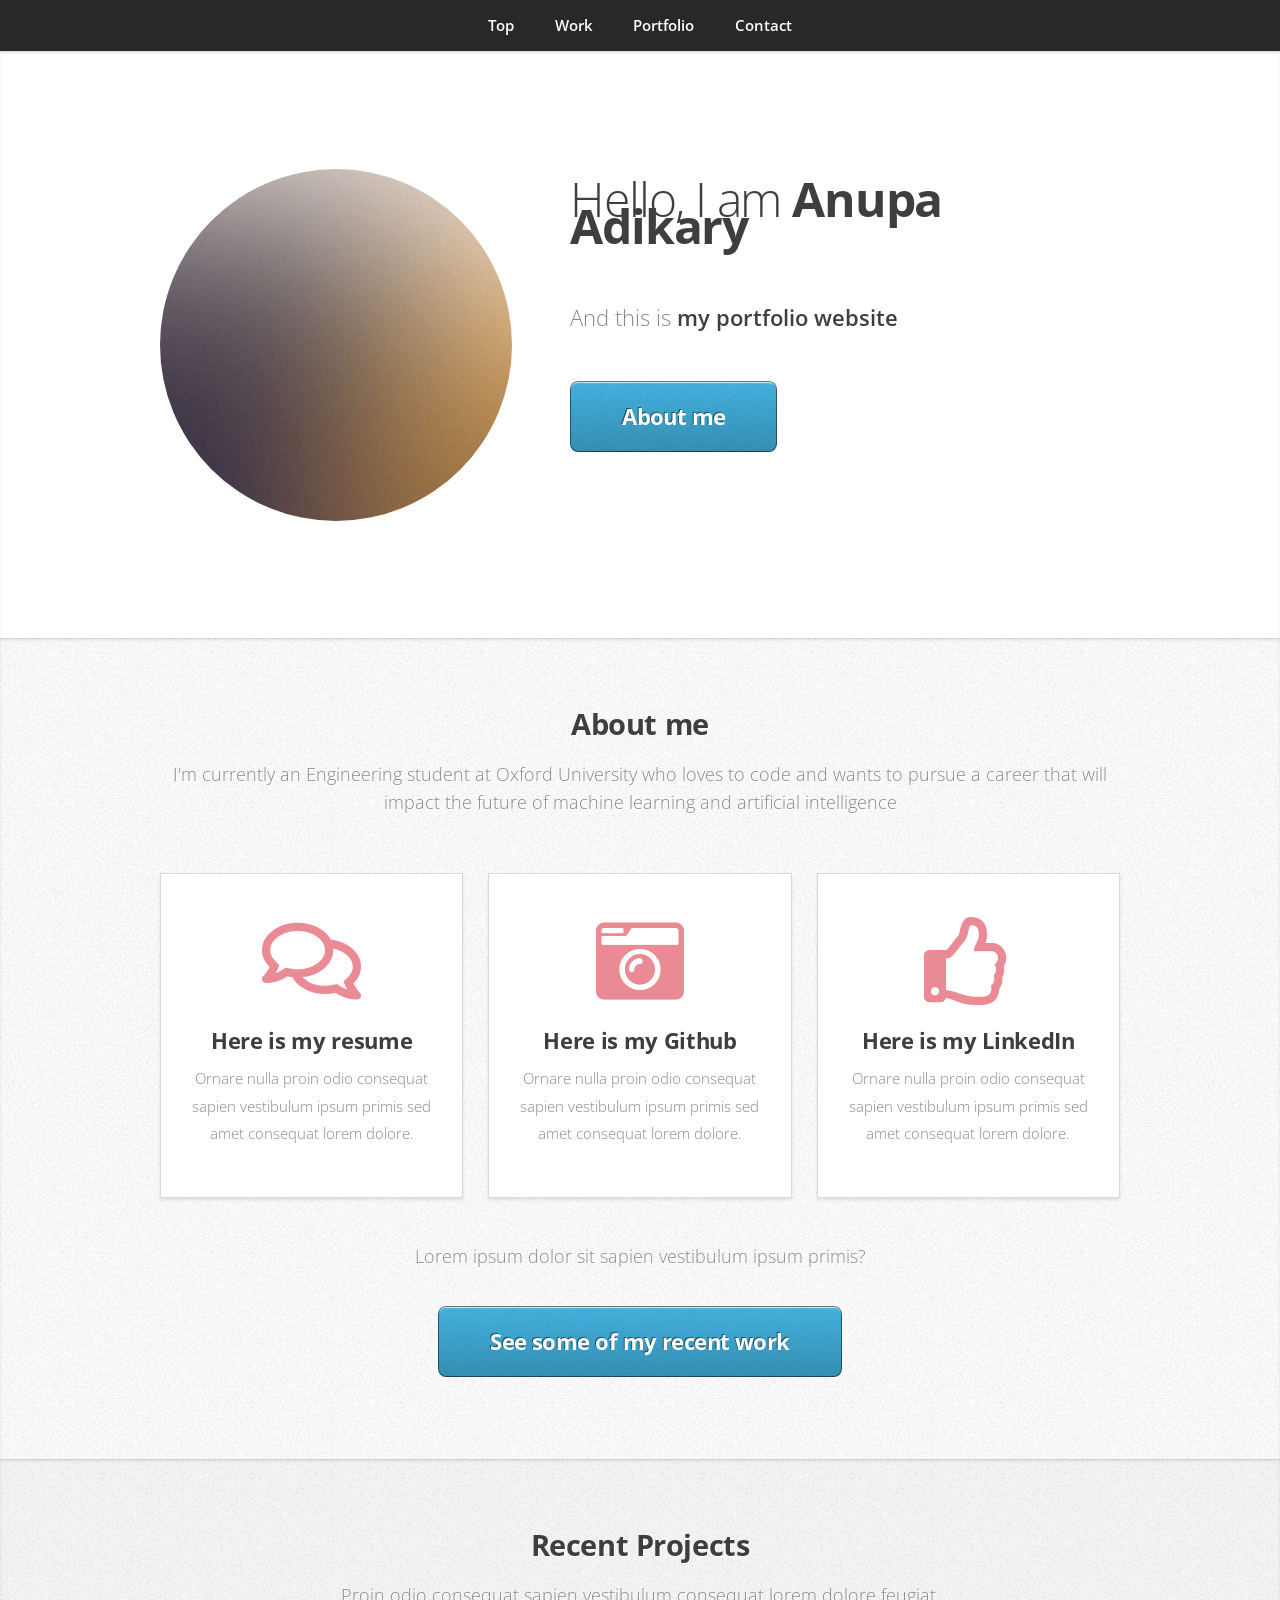
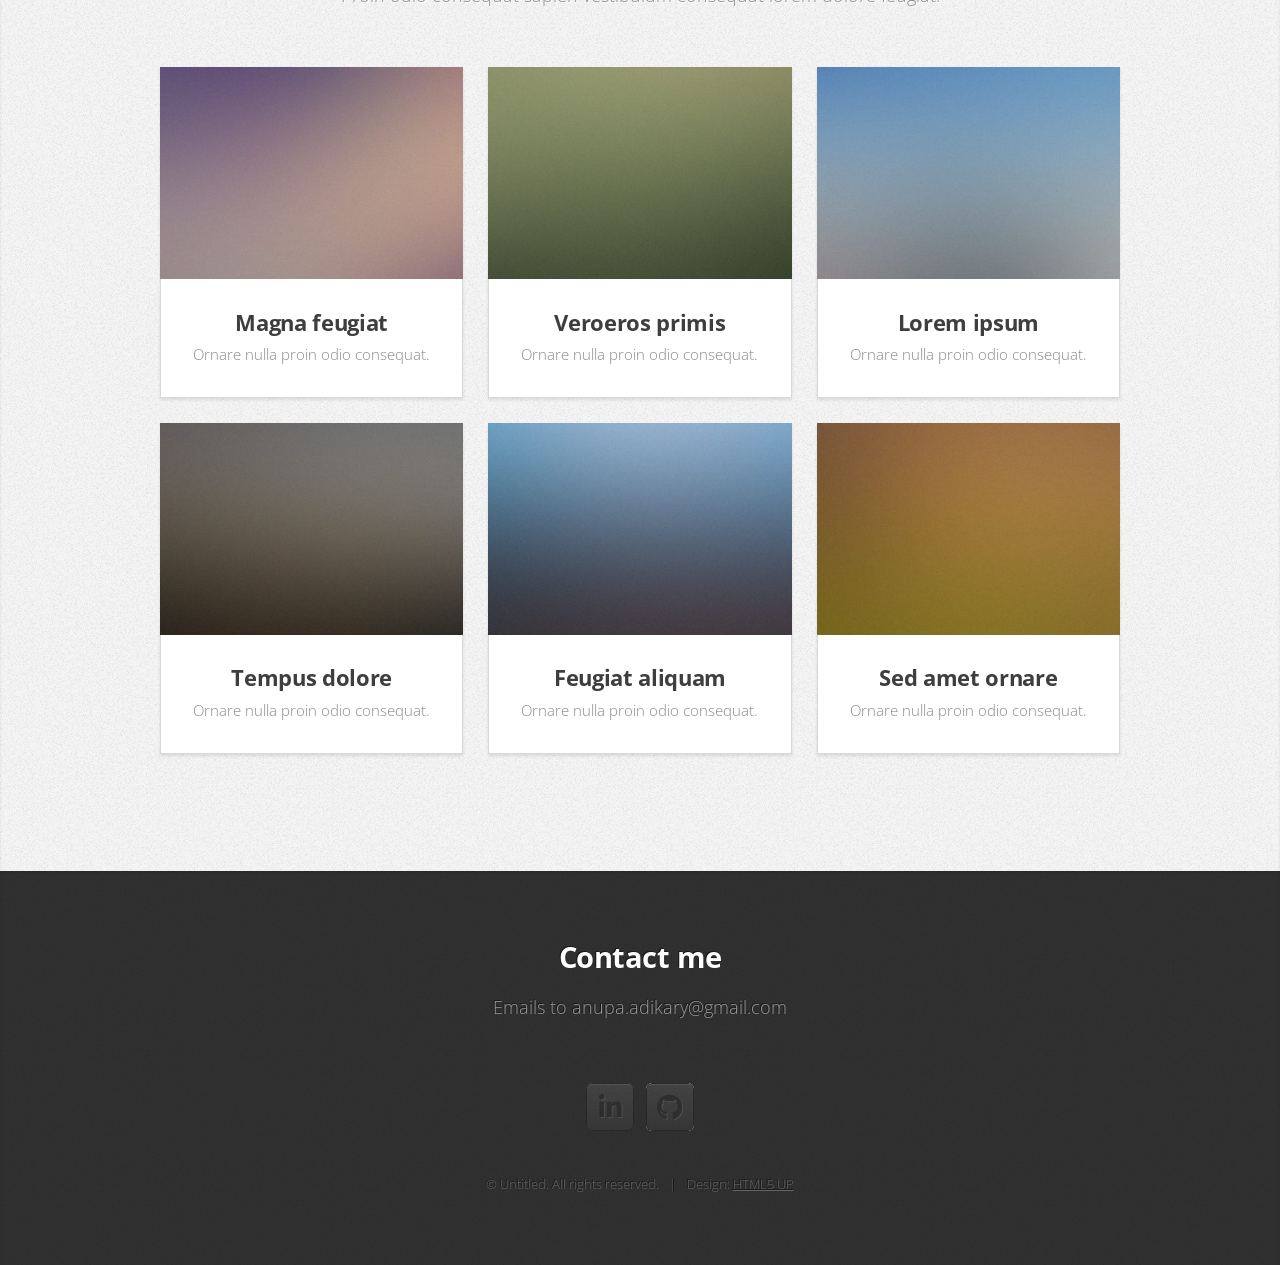
<file: index.html>
<!DOCTYPE HTML>
<!--
	Miniport by HTML5 UP
	html5up.net | @ajlkn
	Free for personal and commercial use under the CCA 3.0 license (html5up.net/license)
-->
<html>
	<head>
		<title>Main Page Portfolio Website</title>
		<meta charset="utf-8" />
		<meta name="viewport" content="width=device-width, initial-scale=1, user-scalable=no" />
		<link rel="stylesheet" href="assets/css/main.css" />
	</head>
	<body class="is-preload">

		<!-- Nav -->
			<nav id="nav">
				<ul class="container">
					<li><a href="#top">Top</a></li>
					<li><a href="#work">Work</a></li>
					<li><a href="#portfolio">Portfolio</a></li>
					<li><a href="#contact">Contact</a></li>
				</ul>
			</nav>

		<!-- Home -->
			<article id="top" class="wrapper style1">
				<div class="container">
					<div class="row">
						<div class="col-4 col-5-large col-12-medium">
							<span class="image fit"><img src="images/pic00.jpg" alt="" /></span>
						</div>
						<div class="col-8 col-7-large col-12-medium">
							<header>
								<h1>Hello, I am <strong>Anupa Adikary</strong></h1>
							</header>
							<p>And this is <strong>my portfolio website</strong></p>
							<a href="#work" class="button large scrolly">About me</a>
						</div>
					</div>
				</div>
			</article>

		<!-- Work -->
			<article id="work" class="wrapper style2">
				<div class="container">
					<header>
						<h2>About me</h2>
						<p>I'm currently an Engineering student at Oxford University who loves to code and wants to pursue a career that will impact the future of machine learning and artificial intelligence</p>
					</header>
					<div class="row aln-center">
						<div class="col-4 col-6-medium col-12-small">
							<section class="box style1">
								<span class="icon featured fa-comments"></span>
								<h3>Here is my resume</h3>
								<p>Ornare nulla proin odio consequat sapien vestibulum ipsum primis sed amet consequat lorem dolore.</p>
							</section>
						</div>
						<div class="col-4 col-6-medium col-12-small">
							<section class="box style1">
								<span class="icon solid featured fa-camera-retro"></span>
								<h3>Here is my Github</h3>
								<p>Ornare nulla proin odio consequat sapien vestibulum ipsum primis sed amet consequat lorem dolore.</p>
							</section>
						</div>
						<div class="col-4 col-6-medium col-12-small">
							<section class="box style1">
								<span class="icon featured fa-thumbs-up"></span>
								<h3>Here is my LinkedIn</h3>
								<p>Ornare nulla proin odio consequat sapien vestibulum ipsum primis sed amet consequat lorem dolore.</p>
							</section>
						</div>
					</div>
					<footer>
						<p>Lorem ipsum dolor sit sapien vestibulum ipsum primis?</p>
						<a href="#portfolio" class="button large scrolly">See some of my recent work</a>
					</footer>
				</div>
			</article>

		<!-- Portfolio -->
			<article id="portfolio" class="wrapper style3">
				<div class="container">
					<header>
						<h2>Recent Projects</h2>
						<p>Proin odio consequat  sapien vestibulum consequat lorem dolore feugiat.</p>
					</header>
					<div class="row">
						<div class="col-4 col-6-medium col-12-small">
							<article class="box style2">
								<a href="#" class="image featured"><img src="images/pic01.jpg" alt="" /></a>
								<h3><a href="#">Magna feugiat</a></h3>
								<p>Ornare nulla proin odio consequat.</p>
							</article>
						</div>
						<div class="col-4 col-6-medium col-12-small">
							<article class="box style2">
								<a href="#" class="image featured"><img src="images/pic02.jpg" alt="" /></a>
								<h3><a href="#">Veroeros primis</a></h3>
								<p>Ornare nulla proin odio consequat.</p>
							</article>
						</div>
						<div class="col-4 col-6-medium col-12-small">
							<article class="box style2">
								<a href="#" class="image featured"><img src="images/pic03.jpg" alt="" /></a>
								<h3><a href="#">Lorem ipsum</a></h3>
								<p>Ornare nulla proin odio consequat.</p>
							</article>
						</div>
						<div class="col-4 col-6-medium col-12-small">
							<article class="box style2">
								<a href="#" class="image featured"><img src="images/pic04.jpg" alt="" /></a>
								<h3><a href="#">Tempus dolore</a></h3>
								<p>Ornare nulla proin odio consequat.</p>
							</article>
						</div>
						<div class="col-4 col-6-medium col-12-small">
							<article class="box style2">
								<a href="#" class="image featured"><img src="images/pic05.jpg" alt="" /></a>
								<h3><a href="#">Feugiat aliquam</a></h3>
								<p>Ornare nulla proin odio consequat.</p>
							</article>
						</div>
						<div class="col-4 col-6-medium col-12-small">
							<article class="box style2">
								<a href="#" class="image featured"><img src="images/pic06.jpg" alt="" /></a>
								<h3><a href="#">Sed amet ornare</a></h3>
								<p>Ornare nulla proin odio consequat.</p>
							</article>
						</div>
					</div>
					<footer>
						<!--
						<p>Lorem ipsum dolor sit sapien vestibulum ipsum primis?</p>

						<a href="#contact" class="button large scrolly">Get in touch with me</a>
						-->
					</footer>
				</div>
			</article>

		<!-- Contact -->
			<article id="contact" class="wrapper style4">
				<div class="container medium">
					<header>
						<h2>Contact me</h2>
						<p>Emails to anupa.adikary@gmail.com</p>
					</header>
					<div class="row">
						<div class="col-12">
							<ul class="social">
								<li><a href="#" class="icon brands fa-linkedin-in"><span class="label">LinkedIn</span></a></li>
								<li><a href="#" class="icon brands fa-github"><span class="label">Github</span></a></li>
								<!--
								<li><a href="#" class="icon solid fa-rss"><span>RSS</span></a></li>
								<li><a href="#" class="icon brands fa-instagram"><span>Instagram</span></a></li>
								<li><a href="#" class="icon brands fa-foursquare"><span>Foursquare</span></a></li>
								<li><a href="#" class="icon brands fa-skype"><span>Skype</span></a></li>
								<li><a href="#" class="icon brands fa-soundcloud"><span>Soundcloud</span></a></li>
								<li><a href="#" class="icon brands fa-youtube"><span>YouTube</span></a></li>
								<li><a href="#" class="icon brands fa-blogger"><span>Blogger</span></a></li>
								<li><a href="#" class="icon brands fa-flickr"><span>Flickr</span></a></li>
								<li><a href="#" class="icon brands fa-vimeo"><span>Vimeo</span></a></li>
								-->
							</ul>
						</div>
					</div>
					<footer>
						<ul id="copyright">
							<li>&copy; Untitled. All rights reserved.</li><li>Design: <a href="http://html5up.net">HTML5 UP</a></li>
						</ul>
					</footer>
				</div>
			</article>

		<!-- Scripts -->
			<script src="assets/js/jquery.min.js"></script>
			<script src="assets/js/jquery.scrolly.min.js"></script>
			<script src="assets/js/browser.min.js"></script>
			<script src="assets/js/breakpoints.min.js"></script>
			<script src="assets/js/util.js"></script>
			<script src="assets/js/main.js"></script>

	</body>
</html>
</file>
<file: assets/css/main.css>
@import url("https://fonts.googleapis.com/css?family=Open+Sans:300,300italic,600,600italic,700");
@import url("fontawesome-all.min.css");

/*
	Miniport by HTML5 UP
	html5up.net | @ajlkn
	Free for personal and commercial use under the CCA 3.0 license (html5up.net/license)
*/

html, body, div, span, applet, object,
iframe, h1, h2, h3, h4, h5, h6, p, blockquote,
pre, a, abbr, acronym, address, big, cite,
code, del, dfn, em, img, ins, kbd, q, s, samp,
small, strike, strong, sub, sup, tt, var, b,
u, i, center, dl, dt, dd, ol, ul, li, fieldset,
form, label, legend, table, caption, tbody,
tfoot, thead, tr, th, td, article, aside,
canvas, details, embed, figure, figcaption,
footer, header, hgroup, menu, nav, output, ruby,
section, summary, time, mark, audio, video {
	margin: 0;
	padding: 0;
	border: 0;
	font-size: 100%;
	font: inherit;
	vertical-align: baseline;}

article, aside, details, figcaption, figure,
footer, header, hgroup, menu, nav, section {
	display: block;}

body {
	line-height: 1;
}

ol, ul {
	list-style: none;
}

blockquote, q {
	quotes: none;
}

	blockquote:before, blockquote:after, q:before, q:after {
		content: '';
		content: none;
	}

table {
	border-collapse: collapse;
	border-spacing: 0;
}

body {
	-webkit-text-size-adjust: none;
}

mark {
	background-color: transparent;
	color: inherit;
}

input::-moz-focus-inner {
	border: 0;
	padding: 0;
}

input, select, textarea {
	-moz-appearance: none;
	-webkit-appearance: none;
	-ms-appearance: none;
	appearance: none;
}

/* Basic */

	html {
		box-sizing: border-box;
	}

	*, *:before, *:after {
		box-sizing: inherit;
	}

	body {
		padding-top: 3.5em;
	}

		body.is-preload *, body.is-preload *:before, body.is-preload *:after {
			-moz-animation: none !important;
			-webkit-animation: none !important;
			-ms-animation: none !important;
			animation: none !important;
			-moz-transition: none !important;
			-webkit-transition: none !important;
			-ms-transition: none !important;
			transition: none !important;
		}

	body, input, textarea, select {
		font-family: 'Open Sans', sans-serif;
		line-height: 1.85em;
		color: #888;
		font-weight: 300;
		font-size: 13pt;
	}

	a {
		-moz-transition: color .2s ease-in-out;
		-webkit-transition: color .2s ease-in-out;
		-ms-transition: color .2s ease-in-out;
		transition: color .2s ease-in-out;
		color: #43B3E0;
		text-decoration: underline;
	}

		a:hover {
			color: #43bff0 !important;
		}

		a img {
			border: 0;
		}

	b, strong {
		font-weight: 600;
		color: #3e3e3e;
	}

	i, em {
		font-style: italic;
	}

	sub {
		position: relative;
		top: 0.5em;
		font-size: 0.8em;
	}

	sup {
		position: relative;
		top: -0.5em;
		font-size: 0.8em;
	}

	blockquote {
		border-left: solid 0.75em #eee;
		padding: 1em 0 1em 1.5em;
		font-style: italic;
	}

	h1, h2, h3, h4, h5, h6 {
		color: #3e3e3e;
		margin: 0 0 0.75em 0;
	}

	h1 a, h2 a, h3 a, h4 a, h5 a, h6 a {
		text-decoration: none;
		color: inherit;
	}

	h2, h3, h4, h5, h6 {
		font-weight: 700;
	}

	h1 {
		font-size: 3.25em;
		letter-spacing: -0.025em;
		font-weight: 300;
	}

		h1 strong {
			font-weight: 700;
		}

	h2 {
		font-size: 2em;
		letter-spacing: -0.015em;
	}

	h3 {
		font-size: 1.5em;
		letter-spacing: -0.015em;
	}

	em, i {
		font-style: italic;
	}

	br.clear {
		clear: both;
	}

	hr {
		border: 0;
		border-top: solid 1px #444;
		border-top-color: rgba(0, 0, 0, 0.35);
		box-shadow: 0px 1px 0px 0px rgba(255, 255, 255, 0.1);
		height: 1px;
		margin: 3em 0;
	}

	p, ul, ol, dl, table {
		margin-bottom: 2em;
	}

	header {
		margin: 0 0 3em 0;
	}

		header > p {
			font-size: 1.25em;
			margin: 0;
		}

	footer {
		margin: 3em 0 0 0;
	}

		footer > p {
			font-size: 1.25em;
		}

/* Container */

	.container {
		margin: 0 auto;
		max-width: calc(100% - 50px);
		width: 1200px;
	}

		.container.medium {
			width: 900px;
		}

		@media screen and (max-width: 1680px) {

			.container {
				width: 1200px;
			}

				.container.medium {
					width: 900px;
				}

		}

		@media screen and (max-width: 1280px) {

			.container {
				width: 960px;
			}

				.container.medium {
					width: 720px;
				}

		}

		@media screen and (max-width: 980px) {

			.container {
				width: 100%;
			}

				.container.medium {
					width: 75%;
				}

		}

		@media screen and (max-width: 736px) {

			.container {
				width: 100%;
				max-width: calc(100% - 30px);
			}

				.container.medium {
					width: 100%;
				}

		}

/* Row */

	.row {
		display: flex;
		flex-wrap: wrap;
		box-sizing: border-box;
		align-items: stretch;
	}

		.row > * {
			box-sizing: border-box;
		}

		.row.gtr-uniform > * > :last-child {
			margin-bottom: 0;
		}

		.row.aln-left {
			justify-content: flex-start;
		}

		.row.aln-center {
			justify-content: center;
		}

		.row.aln-right {
			justify-content: flex-end;
		}

		.row.aln-top {
			align-items: flex-start;
		}

		.row.aln-middle {
			align-items: center;
		}

		.row.aln-bottom {
			align-items: flex-end;
		}

		.row > .imp {
			order: -1;
		}

		.row > .col-1 {
			width: 8.33333%;
		}

		.row > .off-1 {
			margin-left: 8.33333%;
		}

		.row > .col-2 {
			width: 16.66667%;
		}

		.row > .off-2 {
			margin-left: 16.66667%;
		}

		.row > .col-3 {
			width: 25%;
		}

		.row > .off-3 {
			margin-left: 25%;
		}

		.row > .col-4 {
			width: 33.33333%;
		}

		.row > .off-4 {
			margin-left: 33.33333%;
		}

		.row > .col-5 {
			width: 41.66667%;
		}

		.row > .off-5 {
			margin-left: 41.66667%;
		}

		.row > .col-6 {
			width: 50%;
		}

		.row > .off-6 {
			margin-left: 50%;
		}

		.row > .col-7 {
			width: 58.33333%;
		}

		.row > .off-7 {
			margin-left: 58.33333%;
		}

		.row > .col-8 {
			width: 66.66667%;
		}

		.row > .off-8 {
			margin-left: 66.66667%;
		}

		.row > .col-9 {
			width: 75%;
		}

		.row > .off-9 {
			margin-left: 75%;
		}

		.row > .col-10 {
			width: 83.33333%;
		}

		.row > .off-10 {
			margin-left: 83.33333%;
		}

		.row > .col-11 {
			width: 91.66667%;
		}

		.row > .off-11 {
			margin-left: 91.66667%;
		}

		.row > .col-12 {
			width: 100%;
		}

		.row > .off-12 {
			margin-left: 100%;
		}

		.row.gtr-0 {
			margin-top: 0px;
			margin-left: 0px;
		}

			.row.gtr-0 > * {
				padding: 0px 0 0 0px;
			}

			.row.gtr-0.gtr-uniform {
				margin-top: 0px;
			}

				.row.gtr-0.gtr-uniform > * {
					padding-top: 0px;
				}

		.row.gtr-25 {
			margin-top: -6.25px;
			margin-left: -6.25px;
		}

			.row.gtr-25 > * {
				padding: 6.25px 0 0 6.25px;
			}

			.row.gtr-25.gtr-uniform {
				margin-top: -6.25px;
			}

				.row.gtr-25.gtr-uniform > * {
					padding-top: 6.25px;
				}

		.row.gtr-50 {
			margin-top: -12.5px;
			margin-left: -12.5px;
		}

			.row.gtr-50 > * {
				padding: 12.5px 0 0 12.5px;
			}

			.row.gtr-50.gtr-uniform {
				margin-top: -12.5px;
			}

				.row.gtr-50.gtr-uniform > * {
					padding-top: 12.5px;
				}

		.row {
			margin-top: -25px;
			margin-left: -25px;
		}

			.row > * {
				padding: 25px 0 0 25px;
			}

			.row.gtr-uniform {
				margin-top: -25px;
			}

				.row.gtr-uniform > * {
					padding-top: 25px;
				}

		.row.gtr-150 {
			margin-top: -37.5px;
			margin-left: -37.5px;
		}

			.row.gtr-150 > * {
				padding: 37.5px 0 0 37.5px;
			}

			.row.gtr-150.gtr-uniform {
				margin-top: -37.5px;
			}

				.row.gtr-150.gtr-uniform > * {
					padding-top: 37.5px;
				}

		.row.gtr-200 {
			margin-top: -50px;
			margin-left: -50px;
		}

			.row.gtr-200 > * {
				padding: 50px 0 0 50px;
			}

			.row.gtr-200.gtr-uniform {
				margin-top: -50px;
			}

				.row.gtr-200.gtr-uniform > * {
					padding-top: 50px;
				}

		@media screen and (max-width: 1680px) {

			.row {
				display: flex;
				flex-wrap: wrap;
				box-sizing: border-box;
				align-items: stretch;
			}

				.row > * {
					box-sizing: border-box;
				}

				.row.gtr-uniform > * > :last-child {
					margin-bottom: 0;
				}

				.row.aln-left {
					justify-content: flex-start;
				}

				.row.aln-center {
					justify-content: center;
				}

				.row.aln-right {
					justify-content: flex-end;
				}

				.row.aln-top {
					align-items: flex-start;
				}

				.row.aln-middle {
					align-items: center;
				}

				.row.aln-bottom {
					align-items: flex-end;
				}

				.row > .imp-xlarge {
					order: -1;
				}

				.row > .col-1-xlarge {
					width: 8.33333%;
				}

				.row > .off-1-xlarge {
					margin-left: 8.33333%;
				}

				.row > .col-2-xlarge {
					width: 16.66667%;
				}

				.row > .off-2-xlarge {
					margin-left: 16.66667%;
				}

				.row > .col-3-xlarge {
					width: 25%;
				}

				.row > .off-3-xlarge {
					margin-left: 25%;
				}

				.row > .col-4-xlarge {
					width: 33.33333%;
				}

				.row > .off-4-xlarge {
					margin-left: 33.33333%;
				}

				.row > .col-5-xlarge {
					width: 41.66667%;
				}

				.row > .off-5-xlarge {
					margin-left: 41.66667%;
				}

				.row > .col-6-xlarge {
					width: 50%;
				}

				.row > .off-6-xlarge {
					margin-left: 50%;
				}

				.row > .col-7-xlarge {
					width: 58.33333%;
				}

				.row > .off-7-xlarge {
					margin-left: 58.33333%;
				}

				.row > .col-8-xlarge {
					width: 66.66667%;
				}

				.row > .off-8-xlarge {
					margin-left: 66.66667%;
				}

				.row > .col-9-xlarge {
					width: 75%;
				}

				.row > .off-9-xlarge {
					margin-left: 75%;
				}

				.row > .col-10-xlarge {
					width: 83.33333%;
				}

				.row > .off-10-xlarge {
					margin-left: 83.33333%;
				}

				.row > .col-11-xlarge {
					width: 91.66667%;
				}

				.row > .off-11-xlarge {
					margin-left: 91.66667%;
				}

				.row > .col-12-xlarge {
					width: 100%;
				}

				.row > .off-12-xlarge {
					margin-left: 100%;
				}

				.row.gtr-0 {
					margin-top: 0px;
					margin-left: 0px;
				}

					.row.gtr-0 > * {
						padding: 0px 0 0 0px;
					}

					.row.gtr-0.gtr-uniform {
						margin-top: 0px;
					}

						.row.gtr-0.gtr-uniform > * {
							padding-top: 0px;
						}

				.row.gtr-25 {
					margin-top: -6.25px;
					margin-left: -6.25px;
				}

					.row.gtr-25 > * {
						padding: 6.25px 0 0 6.25px;
					}

					.row.gtr-25.gtr-uniform {
						margin-top: -6.25px;
					}

						.row.gtr-25.gtr-uniform > * {
							padding-top: 6.25px;
						}

				.row.gtr-50 {
					margin-top: -12.5px;
					margin-left: -12.5px;
				}

					.row.gtr-50 > * {
						padding: 12.5px 0 0 12.5px;
					}

					.row.gtr-50.gtr-uniform {
						margin-top: -12.5px;
					}

						.row.gtr-50.gtr-uniform > * {
							padding-top: 12.5px;
						}

				.row {
					margin-top: -25px;
					margin-left: -25px;
				}

					.row > * {
						padding: 25px 0 0 25px;
					}

					.row.gtr-uniform {
						margin-top: -25px;
					}

						.row.gtr-uniform > * {
							padding-top: 25px;
						}

				.row.gtr-150 {
					margin-top: -37.5px;
					margin-left: -37.5px;
				}

					.row.gtr-150 > * {
						padding: 37.5px 0 0 37.5px;
					}

					.row.gtr-150.gtr-uniform {
						margin-top: -37.5px;
					}

						.row.gtr-150.gtr-uniform > * {
							padding-top: 37.5px;
						}

				.row.gtr-200 {
					margin-top: -50px;
					margin-left: -50px;
				}

					.row.gtr-200 > * {
						padding: 50px 0 0 50px;
					}

					.row.gtr-200.gtr-uniform {
						margin-top: -50px;
					}

						.row.gtr-200.gtr-uniform > * {
							padding-top: 50px;
						}

		}

		@media screen and (max-width: 1280px) {

			.row {
				display: flex;
				flex-wrap: wrap;
				box-sizing: border-box;
				align-items: stretch;
			}

				.row > * {
					box-sizing: border-box;
				}

				.row.gtr-uniform > * > :last-child {
					margin-bottom: 0;
				}

				.row.aln-left {
					justify-content: flex-start;
				}

				.row.aln-center {
					justify-content: center;
				}

				.row.aln-right {
					justify-content: flex-end;
				}

				.row.aln-top {
					align-items: flex-start;
				}

				.row.aln-middle {
					align-items: center;
				}

				.row.aln-bottom {
					align-items: flex-end;
				}

				.row > .imp-large {
					order: -1;
				}

				.row > .col-1-large {
					width: 8.33333%;
				}

				.row > .off-1-large {
					margin-left: 8.33333%;
				}

				.row > .col-2-large {
					width: 16.66667%;
				}

				.row > .off-2-large {
					margin-left: 16.66667%;
				}

				.row > .col-3-large {
					width: 25%;
				}

				.row > .off-3-large {
					margin-left: 25%;
				}

				.row > .col-4-large {
					width: 33.33333%;
				}

				.row > .off-4-large {
					margin-left: 33.33333%;
				}

				.row > .col-5-large {
					width: 41.66667%;
				}

				.row > .off-5-large {
					margin-left: 41.66667%;
				}

				.row > .col-6-large {
					width: 50%;
				}

				.row > .off-6-large {
					margin-left: 50%;
				}

				.row > .col-7-large {
					width: 58.33333%;
				}

				.row > .off-7-large {
					margin-left: 58.33333%;
				}

				.row > .col-8-large {
					width: 66.66667%;
				}

				.row > .off-8-large {
					margin-left: 66.66667%;
				}

				.row > .col-9-large {
					width: 75%;
				}

				.row > .off-9-large {
					margin-left: 75%;
				}

				.row > .col-10-large {
					width: 83.33333%;
				}

				.row > .off-10-large {
					margin-left: 83.33333%;
				}

				.row > .col-11-large {
					width: 91.66667%;
				}

				.row > .off-11-large {
					margin-left: 91.66667%;
				}

				.row > .col-12-large {
					width: 100%;
				}

				.row > .off-12-large {
					margin-left: 100%;
				}

				.row.gtr-0 {
					margin-top: 0px;
					margin-left: 0px;
				}

					.row.gtr-0 > * {
						padding: 0px 0 0 0px;
					}

					.row.gtr-0.gtr-uniform {
						margin-top: 0px;
					}

						.row.gtr-0.gtr-uniform > * {
							padding-top: 0px;
						}

				.row.gtr-25 {
					margin-top: -6.25px;
					margin-left: -6.25px;
				}

					.row.gtr-25 > * {
						padding: 6.25px 0 0 6.25px;
					}

					.row.gtr-25.gtr-uniform {
						margin-top: -6.25px;
					}

						.row.gtr-25.gtr-uniform > * {
							padding-top: 6.25px;
						}

				.row.gtr-50 {
					margin-top: -12.5px;
					margin-left: -12.5px;
				}

					.row.gtr-50 > * {
						padding: 12.5px 0 0 12.5px;
					}

					.row.gtr-50.gtr-uniform {
						margin-top: -12.5px;
					}

						.row.gtr-50.gtr-uniform > * {
							padding-top: 12.5px;
						}

				.row {
					margin-top: -25px;
					margin-left: -25px;
				}

					.row > * {
						padding: 25px 0 0 25px;
					}

					.row.gtr-uniform {
						margin-top: -25px;
					}

						.row.gtr-uniform > * {
							padding-top: 25px;
						}

				.row.gtr-150 {
					margin-top: -37.5px;
					margin-left: -37.5px;
				}

					.row.gtr-150 > * {
						padding: 37.5px 0 0 37.5px;
					}

					.row.gtr-150.gtr-uniform {
						margin-top: -37.5px;
					}

						.row.gtr-150.gtr-uniform > * {
							padding-top: 37.5px;
						}

				.row.gtr-200 {
					margin-top: -50px;
					margin-left: -50px;
				}

					.row.gtr-200 > * {
						padding: 50px 0 0 50px;
					}

					.row.gtr-200.gtr-uniform {
						margin-top: -50px;
					}

						.row.gtr-200.gtr-uniform > * {
							padding-top: 50px;
						}

		}

		@media screen and (max-width: 980px) {

			.row {
				display: flex;
				flex-wrap: wrap;
				box-sizing: border-box;
				align-items: stretch;
			}

				.row > * {
					box-sizing: border-box;
				}

				.row.gtr-uniform > * > :last-child {
					margin-bottom: 0;
				}

				.row.aln-left {
					justify-content: flex-start;
				}

				.row.aln-center {
					justify-content: center;
				}

				.row.aln-right {
					justify-content: flex-end;
				}

				.row.aln-top {
					align-items: flex-start;
				}

				.row.aln-middle {
					align-items: center;
				}

				.row.aln-bottom {
					align-items: flex-end;
				}

				.row > .imp-medium {
					order: -1;
				}

				.row > .col-1-medium {
					width: 8.33333%;
				}

				.row > .off-1-medium {
					margin-left: 8.33333%;
				}

				.row > .col-2-medium {
					width: 16.66667%;
				}

				.row > .off-2-medium {
					margin-left: 16.66667%;
				}

				.row > .col-3-medium {
					width: 25%;
				}

				.row > .off-3-medium {
					margin-left: 25%;
				}

				.row > .col-4-medium {
					width: 33.33333%;
				}

				.row > .off-4-medium {
					margin-left: 33.33333%;
				}

				.row > .col-5-medium {
					width: 41.66667%;
				}

				.row > .off-5-medium {
					margin-left: 41.66667%;
				}

				.row > .col-6-medium {
					width: 50%;
				}

				.row > .off-6-medium {
					margin-left: 50%;
				}

				.row > .col-7-medium {
					width: 58.33333%;
				}

				.row > .off-7-medium {
					margin-left: 58.33333%;
				}

				.row > .col-8-medium {
					width: 66.66667%;
				}

				.row > .off-8-medium {
					margin-left: 66.66667%;
				}

				.row > .col-9-medium {
					width: 75%;
				}

				.row > .off-9-medium {
					margin-left: 75%;
				}

				.row > .col-10-medium {
					width: 83.33333%;
				}

				.row > .off-10-medium {
					margin-left: 83.33333%;
				}

				.row > .col-11-medium {
					width: 91.66667%;
				}

				.row > .off-11-medium {
					margin-left: 91.66667%;
				}

				.row > .col-12-medium {
					width: 100%;
				}

				.row > .off-12-medium {
					margin-left: 100%;
				}

				.row.gtr-0 {
					margin-top: 0px;
					margin-left: 0px;
				}

					.row.gtr-0 > * {
						padding: 0px 0 0 0px;
					}

					.row.gtr-0.gtr-uniform {
						margin-top: 0px;
					}

						.row.gtr-0.gtr-uniform > * {
							padding-top: 0px;
						}

				.row.gtr-25 {
					margin-top: -6.25px;
					margin-left: -6.25px;
				}

					.row.gtr-25 > * {
						padding: 6.25px 0 0 6.25px;
					}

					.row.gtr-25.gtr-uniform {
						margin-top: -6.25px;
					}

						.row.gtr-25.gtr-uniform > * {
							padding-top: 6.25px;
						}

				.row.gtr-50 {
					margin-top: -12.5px;
					margin-left: -12.5px;
				}

					.row.gtr-50 > * {
						padding: 12.5px 0 0 12.5px;
					}

					.row.gtr-50.gtr-uniform {
						margin-top: -12.5px;
					}

						.row.gtr-50.gtr-uniform > * {
							padding-top: 12.5px;
						}

				.row {
					margin-top: -25px;
					margin-left: -25px;
				}

					.row > * {
						padding: 25px 0 0 25px;
					}

					.row.gtr-uniform {
						margin-top: -25px;
					}

						.row.gtr-uniform > * {
							padding-top: 25px;
						}

				.row.gtr-150 {
					margin-top: -37.5px;
					margin-left: -37.5px;
				}

					.row.gtr-150 > * {
						padding: 37.5px 0 0 37.5px;
					}

					.row.gtr-150.gtr-uniform {
						margin-top: -37.5px;
					}

						.row.gtr-150.gtr-uniform > * {
							padding-top: 37.5px;
						}

				.row.gtr-200 {
					margin-top: -50px;
					margin-left: -50px;
				}

					.row.gtr-200 > * {
						padding: 50px 0 0 50px;
					}

					.row.gtr-200.gtr-uniform {
						margin-top: -50px;
					}

						.row.gtr-200.gtr-uniform > * {
							padding-top: 50px;
						}

		}

		@media screen and (max-width: 736px) {

			.row {
				display: flex;
				flex-wrap: wrap;
				box-sizing: border-box;
				align-items: stretch;
			}

				.row > * {
					box-sizing: border-box;
				}

				.row.gtr-uniform > * > :last-child {
					margin-bottom: 0;
				}

				.row.aln-left {
					justify-content: flex-start;
				}

				.row.aln-center {
					justify-content: center;
				}

				.row.aln-right {
					justify-content: flex-end;
				}

				.row.aln-top {
					align-items: flex-start;
				}

				.row.aln-middle {
					align-items: center;
				}

				.row.aln-bottom {
					align-items: flex-end;
				}

				.row > .imp-small {
					order: -1;
				}

				.row > .col-1-small {
					width: 8.33333%;
				}

				.row > .off-1-small {
					margin-left: 8.33333%;
				}

				.row > .col-2-small {
					width: 16.66667%;
				}

				.row > .off-2-small {
					margin-left: 16.66667%;
				}

				.row > .col-3-small {
					width: 25%;
				}

				.row > .off-3-small {
					margin-left: 25%;
				}

				.row > .col-4-small {
					width: 33.33333%;
				}

				.row > .off-4-small {
					margin-left: 33.33333%;
				}

				.row > .col-5-small {
					width: 41.66667%;
				}

				.row > .off-5-small {
					margin-left: 41.66667%;
				}

				.row > .col-6-small {
					width: 50%;
				}

				.row > .off-6-small {
					margin-left: 50%;
				}

				.row > .col-7-small {
					width: 58.33333%;
				}

				.row > .off-7-small {
					margin-left: 58.33333%;
				}

				.row > .col-8-small {
					width: 66.66667%;
				}

				.row > .off-8-small {
					margin-left: 66.66667%;
				}

				.row > .col-9-small {
					width: 75%;
				}

				.row > .off-9-small {
					margin-left: 75%;
				}

				.row > .col-10-small {
					width: 83.33333%;
				}

				.row > .off-10-small {
					margin-left: 83.33333%;
				}

				.row > .col-11-small {
					width: 91.66667%;
				}

				.row > .off-11-small {
					margin-left: 91.66667%;
				}

				.row > .col-12-small {
					width: 100%;
				}

				.row > .off-12-small {
					margin-left: 100%;
				}

				.row.gtr-0 {
					margin-top: 0px;
					margin-left: 0px;
				}

					.row.gtr-0 > * {
						padding: 0px 0 0 0px;
					}

					.row.gtr-0.gtr-uniform {
						margin-top: 0px;
					}

						.row.gtr-0.gtr-uniform > * {
							padding-top: 0px;
						}

				.row.gtr-25 {
					margin-top: -3.75px;
					margin-left: -3.75px;
				}

					.row.gtr-25 > * {
						padding: 3.75px 0 0 3.75px;
					}

					.row.gtr-25.gtr-uniform {
						margin-top: -3.75px;
					}

						.row.gtr-25.gtr-uniform > * {
							padding-top: 3.75px;
						}

				.row.gtr-50 {
					margin-top: -7.5px;
					margin-left: -7.5px;
				}

					.row.gtr-50 > * {
						padding: 7.5px 0 0 7.5px;
					}

					.row.gtr-50.gtr-uniform {
						margin-top: -7.5px;
					}

						.row.gtr-50.gtr-uniform > * {
							padding-top: 7.5px;
						}

				.row {
					margin-top: -15px;
					margin-left: -15px;
				}

					.row > * {
						padding: 15px 0 0 15px;
					}

					.row.gtr-uniform {
						margin-top: -15px;
					}

						.row.gtr-uniform > * {
							padding-top: 15px;
						}

				.row.gtr-150 {
					margin-top: -22.5px;
					margin-left: -22.5px;
				}

					.row.gtr-150 > * {
						padding: 22.5px 0 0 22.5px;
					}

					.row.gtr-150.gtr-uniform {
						margin-top: -22.5px;
					}

						.row.gtr-150.gtr-uniform > * {
							padding-top: 22.5px;
						}

				.row.gtr-200 {
					margin-top: -30px;
					margin-left: -30px;
				}

					.row.gtr-200 > * {
						padding: 30px 0 0 30px;
					}

					.row.gtr-200.gtr-uniform {
						margin-top: -30px;
					}

						.row.gtr-200.gtr-uniform > * {
							padding-top: 30px;
						}

		}

/* Form */

	form label {
		color: #3e3e3e;
		font-weight: 700;
		display: block;
		margin: 0 0 0.5em 0;
	}

	form input[type=text],
	form input[type=email],
	form input[type=password],
	form select,
	form textarea {
		-moz-transition: background .2s ease-in-out, box-shadow .2s ease-in-out;
		-webkit-transition: background .2s ease-in-out, box-shadow .2s ease-in-out;
		-ms-transition: background .2s ease-in-out, box-shadow .2s ease-in-out;
		transition: background .2s ease-in-out, box-shadow .2s ease-in-out;
		-webkit-appearance: none;
		display: block;
		border: 0;
		padding: 0.75em;
		font-size: 1em;
		border-radius: 8px;
		border: solid 1px #ddd;
		background: #fff;
		color: #bbb;
		box-shadow: inset 0px 2px 3px 1px rgba(0, 0, 0, 0.05), 0px 1px 0px 0px rgba(255, 255, 255, 0.025);
		width: 100%;
	}

		form input[type=text]:focus,
		form input[type=email]:focus,
		form input[type=password]:focus,
		form select:focus,
		form textarea:focus {
			background: #fafafa;
			box-shadow: inset 0px 2px 5px 0px rgba(0, 0, 0, 0.05), 0px 1px 0px 0px rgba(255, 255, 255, 0.025), inset 0px 0px 2px 1px #43bff0;
		}

	form textarea {
		height: 15em;
	}

	form .actions:last-child {
		margin-bottom: 0;
	}

	form ::-webkit-input-placeholder {
		color: #555 !important;
	}

	form :-moz-placeholder {
		color: #555 !important;
	}

	form ::-moz-placeholder {
		color: #555 !important;
	}

	form :-ms-input-placeholder {
		color: #555 !important;
	}

	form ::-moz-focus-inner {
		border: 0;
	}

/* Tables */

	table {
		width: 100%;
	}

		table.default {
			width: 100%;
		}

			table.default tr {
				border-top: solid 1px #eee;
			}

				table.default tr:first-child {
					border-top: 0;
				}

			table.default td {
				padding: 0.5em 1em 0.5em 1em;
			}

			table.default th {
				text-align: left;
				padding: 0.5em 1em 0.5em 1em;
				font-weight: 600;
				margin: 0 0 1em 0;
			}

			table.default thead {
				background: #4f4f4f;
				color: #fff;
			}

/* Section/Article */

	section, article {
		margin-bottom: 3em;
	}

	section > :last-child,
	article > :last-child,
	section:last-child,
	article:last-child {
		margin-bottom: 0;
	}

/* Image */

	.image {
		display: inline-block;
		position: relative;
	}

		.image img {
			display: block;
			width: 100%;
		}

		.image.fit {
			display: block;
			width: 100%;
		}

		.image.featured {
			display: block;
			width: 100%;
			margin: 0 0 2em 0;
		}

		.image.left {
			float: left;
			margin: 0 2em 2em 0;
		}

		.image.centered {
			display: block;
			margin: 0 0 2em 0;
		}

			.image.centered img {
				margin: 0 auto;
				width: auto;
			}

/* Button */

	input[type="button"],
	input[type="submit"],
	input[type="reset"],
	button,
	.button {
		background-image: url("images/bg.png"), -moz-linear-gradient(top, rgba(0, 0, 0, 0), rgba(0, 0, 0, 0.2));
		background-image: url("images/bg.png"), -webkit-linear-gradient(top, rgba(0, 0, 0, 0), rgba(0, 0, 0, 0.2));
		background-image: url("images/bg.png"), -ms-linear-gradient(top, rgba(0, 0, 0, 0), rgba(0, 0, 0, 0.2));
		background-image: url("images/bg.png"), linear-gradient(top, rgba(0, 0, 0, 0), rgba(0, 0, 0, 0.2));
		-moz-transition: background-color .2s ease-in-out;
		-webkit-transition: background-color .2s ease-in-out;
		-ms-transition: background-color .2s ease-in-out;
		transition: background-color .2s ease-in-out;
		-webkit-appearance: none;
		position: relative;
		display: inline-block;
		color: #fff !important;
		text-decoration: none;
		font-weight: 700;
		border: 0;
		outline: 0;
		cursor: pointer;
		border-radius: 8px;
		text-shadow: -1px -1px 0.5px rgba(0, 0, 0, 0.5);
		overflow: hidden;
		box-shadow: inset 0px 0px 0px 1px rgba(0, 0, 0, 0.5), inset 0px 2px 1px 0px rgba(255, 255, 255, 0.75);
		background-color: #43B3E0;
		padding: 1em 2.35em 1em 2.35em;
		font-size: 1.1em;
		max-width: 24em;
	}

		input[type="button"]:hover,
		input[type="submit"]:hover,
		input[type="reset"]:hover,
		button:hover,
		.button:hover {
			background-color: #43bff0;
			color: #fff !important;
		}

		input[type="button"]:active,
		input[type="submit"]:active,
		input[type="reset"]:active,
		button:active,
		.button:active {
			background-color: #3BA8D3;
			top: 1px;
		}

		input[type="button"].large,
		input[type="submit"].large,
		input[type="reset"].large,
		button.large,
		.button.large {
			font-size: 1.5em;
			letter-spacing: -0.025em;
		}

		input[type="button"].alt,
		input[type="submit"].alt,
		input[type="reset"].alt,
		button.alt,
		.button.alt {
			background-color: #444;
			box-shadow: inset 0px 0px 0px 1px #242424, inset 0px 2px 1px 0px rgba(255, 255, 255, 0.2);
		}

			input[type="button"].alt:hover,
			input[type="submit"].alt:hover,
			input[type="reset"].alt:hover,
			button.alt:hover,
			.button.alt:hover {
				background-color: #4f4f4f;
				color: #fff !important;
			}

			input[type="button"].alt:active,
			input[type="submit"].alt:active,
			input[type="reset"].alt:active,
			button.alt:active,
			.button.alt:active {
				background-color: #3f3f3f;
			}

/* List */

	ul {
		list-style: disc;
		padding-left: 1em;
	}

		ul li {
			padding-left: 0.5em;
		}

	ol {
		list-style: decimal;
		padding-left: 1.25em;
	}

		ol li {
			padding-left: 0.25em;
		}

/* Social */

	ul.social {
		cursor: default;
		margin: 0;
		list-style: none;
		padding-left: 0;
	}

		ul.social li {
			position: relative;
			display: inline-block;
			margin: 0.25em;
			top: 0;
			padding-left: 0;
		}

			ul.social li a {
				-moz-transition: top .2s ease-in-out;
				-webkit-transition: top .2s ease-in-out;
				-ms-transition: top .2s ease-in-out;
				transition: top .2s ease-in-out;
				display: block;
				width: 48px;
				height: 48px;
				border-radius: 6px;
				top: 0;
				position: relative;
			}

				ul.social li a:before {
					background-image: url("images/bg.png"), -moz-linear-gradient(top, rgba(0, 0, 0, 0), rgba(0, 0, 0, 0.2));
					background-image: url("images/bg.png"), -webkit-linear-gradient(top, rgba(0, 0, 0, 0), rgba(0, 0, 0, 0.2));
					background-image: url("images/bg.png"), -ms-linear-gradient(top, rgba(0, 0, 0, 0), rgba(0, 0, 0, 0.2));
					background-image: url("images/bg.png"), linear-gradient(top, rgba(0, 0, 0, 0), rgba(0, 0, 0, 0.2));
					-moz-transition: background-color .2s ease-in-out;
					-webkit-transition: background-color .2s ease-in-out;
					-ms-transition: background-color .2s ease-in-out;
					transition: background-color .2s ease-in-out;
					background-color: #444;
					border-radius: 6px;
					box-shadow: inset 0px 0px 0px 1px #282828, inset 0px 2px 1px 0px rgba(255, 255, 255, 0.1);
					color: #2E2E2E !important;
					display: block;
					font-size: 26px;
					height: 48px;
					line-height: 48px;
					text-align: center;
					outline: 0;
					overflow: hidden;
					text-shadow: 1px 1px 0px rgba(255, 255, 255, 0.1);
					width: 48px;
				}

				ul.social li a.fa-twitter {
					background-color: #2DAAE4;
				}

				ul.social li a.fa-facebook-f {
					background-color: #3C5A98;
				}

				ul.social li a.fa-dribbble {
					background-color: #C4376B;
				}

				ul.social li a.fa-linkedin-in {
					background-color: #006599;
				}

				ul.social li a.fa-tumblr {
					background-color: #51718A;
				}

				ul.social li a.fa-google-plus {
					background-color: #DA2713;
				}

				ul.social li a.fa-github {
					background-color: #FAFAFA;
				}

				ul.social li a.fa-rss {
					background-color: #F2600B;
				}

				ul.social li a.fa-instagram {
					background-color: #E0D7C8;
				}

				ul.social li a.fa-foursquare {
					background-color: #39A3D4;
				}

				ul.social li a.fa-skype {
					background-color: #10BEF1;
				}

				ul.social li a.fa-soundcloud {
					background-color: #FE5419;
				}

				ul.social li a.fa-youtube {
					background-color: #BF2E25;
				}

				ul.social li a.fa-blogger {
					background-color: #FF6501;
				}

				ul.social li a.fa-flickr {
					background-color: #0062DB;
				}

				ul.social li a.fa-vimeo {
					background-color: #4C8AB0;
				}

				ul.social li a:hover {
					top: -5px;
				}

					ul.social li a:hover:before {
						background-color: transparent;
					}

/* Actions */

	ul.actions {
		list-style: none;
		padding-left: 0;
	}

		ul.actions li {
			display: inline-block;
			margin: 0 0 0 1em;
			padding-left: 0;
		}

			ul.actions li:first-child {
				margin-left: 0;
			}

/* Box */

	.box {
		background: #fff;
		box-shadow: inset 0px 0px 0px 1px rgba(0, 0, 0, 0.15), 0px 2px 3px 0px rgba(0, 0, 0, 0.1);
		text-align: center;
		padding: 2em;
	}

		.box.style1 {
			padding: 3em 2em 3.5em 2em;
		}

			.box.style1 h3 {
				margin-bottom: 0.5em;
			}

		.box.style2 h3 {
			margin-bottom: 0.25em;
		}

		.box.style2 .image {
			position: relative;
			left: 2em;
			top: 2em;
			margin: -4em 0 4em -4em;
			width: auto;
		}

/* Icons */

	.icon {
		text-decoration: none;
		text-decoration: none;
	}

		.icon:before {
			-moz-osx-font-smoothing: grayscale;
			-webkit-font-smoothing: antialiased;
			display: inline-block;
			font-style: normal;
			font-variant: normal;
			text-rendering: auto;
			line-height: 1;
			text-transform: none !important;
			font-family: 'Font Awesome 5 Free';
			font-weight: 400;
		}

		.icon:before {
			font-size: 1.25em;
		}

		.icon > .label {
			display: none;
		}

		.icon.solid:before {
			font-weight: 900;
		}

		.icon.brands:before {
			font-family: 'Font Awesome 5 Brands';
		}

		.icon.featured {
			color: #EA8A95;
			display: block;
			margin: 0 0 1.5em 0;
			cursor: default;
		}

			.icon.featured:before {
				font-size: 6em;
			}

/* Wrappers */

	.wrapper {
		background-image: url("images/bg.png");
		box-shadow: inset 0px 1px 0px 0px rgba(0, 0, 0, 0.05), inset 0px 2px 3px 0px rgba(0, 0, 0, 0.1);
		padding: 8em 0 8em 0;
		text-align: center;
	}

		.wrapper.style1 {
			background-image: none;
			background-color: #fff;
		}

		.wrapper.style2 {
			background-color: #fafafa;
			text-shadow: 1px 1px 0px #fff;
		}

		.wrapper.style3 {
			background-color: #f4f4f4;
			text-shadow: 1px 1px 0px #fff;
		}

		.wrapper.style4 {
			background-color: #303030;
			color: #999;
			text-shadow: -1px -1px 0px #181818;
		}

			.wrapper.style4 h1, .wrapper.style4 h2, .wrapper.style4 h3, .wrapper.style4 h4, .wrapper.style4 h5, .wrapper.style4 h6 {
				color: #fff;
			}

			.wrapper.style4 form input[type=text],
			.wrapper.style4 form input[type=password],
			.wrapper.style4 form select,
			.wrapper.style4 form textarea {
				border: none;
				background: #282828;
			}

				.wrapper.style4 form input[type=text]:focus,
				.wrapper.style4 form input[type=password]:focus,
				.wrapper.style4 form select:focus,
				.wrapper.style4 form textarea:focus {
					background: #252525;
				}

/* Nav */

	#nav {
		background-color: #282828;
		text-align: center;
		position: fixed;
		left: 0;
		top: 0;
		width: 100%;
		z-index: 10000;
		cursor: default;
		height: 3.5em;
		line-height: 3.5em;
	}

		#nav ul {
			margin-bottom: 0;
			list-style: none;
			padding-left: 0;
		}

		#nav li {
			display: inline-block;
			padding-left: 0;
		}

		#nav a {
			-moz-transition: background-color .2s ease-in-out;
			-webkit-transition: background-color .2s ease-in-out;
			-ms-transition: background-color .2s ease-in-out;
			transition: background-color .2s ease-in-out;
			position: relative;
			display: block;
			color: #fff;
			text-decoration: none;
			outline: 0;
			font-weight: 600;
			border-radius: 8px;
			color: #fff;
			height: 2.5em;
			line-height: 2.5em;
			padding: 0 1.25em;
		}

			#nav a:hover {
				color: #fff !important;
				background: #383838;
			}

			#nav a.active {
				background: #484848;
			}

				#nav a.active:before {
					content: '';
					display: block;
					position: absolute;
					bottom: -0.6em;
					left: 50%;
					margin-left: -0.75em;
					border-left: solid 0.75em transparent;
					border-right: solid 0.75em transparent;
					border-top: solid 0.6em #282828;
				}

/* Articles */

	body > article {
		margin-bottom: 0;
	}

	#top {
		padding: 10em 0 10em 0;
		text-align: left;
	}

		#top .image {
			border-radius: 100%;
			width: 20em;
			height: 20em;
			margin: 0;
		}

			#top .image img {
				border-radius: 100%;
			}

		#top h1 {
			margin-top: 0.35em;
		}

		#top p {
			font-size: 1.5em;
			line-height: 1.75em;
		}

			#top p a {
				color: inherit;
			}

	#contact footer {
		font-size: 0.9em;
	}

/* Copyright */

	#copyright {
		color: #666;
		font-size: 1em;
		line-height: 1em;
		list-style: none;
		padding-left: 0;
		margin-bottom: 0;
	}

		#copyright li {
			display: inline-block;
			border-left: solid 1px rgba(0, 0, 0, 0.5);
			box-shadow: -1px 0px 0px 0px rgba(255, 255, 255, 0.1);
			padding: 0 0 0 1em;
			margin: 0 0 0 1em;
		}

			#copyright li:first-child {
				border: 0;
				box-shadow: none;
				padding-left: 0;
				margin-left: 0;
			}

		#copyright a {
			-moz-transition: color .2s ease-in-out;
			-webkit-transition: color .2s ease-in-out;
			-ms-transition: color .2s ease-in-out;
			transition: color .2s ease-in-out;
			color: inherit;
		}

			#copyright a:hover {
				color: #777;
			}

/* Large */

	@media screen and (max-width: 1280px) {

		/* Basic */

			body {
				font-size: 11pt;
			}

			input, textarea, select {
				font-size: 11pt;
			}

			header {
				margin: 0 0 4em 0;
			}

		/* Wrappers */

			.wrapper {
				padding: 5em 0 5em 0;
				text-align: center;
			}

				.wrapper.style4 .row-special {
					margin: 2em 0 0 0;
					padding: 2em 0 2em 0;
				}

		/* Articles */

			#top {
				padding: 8em 0;
			}

				#top .image {
					width: 24em;
					height: 24em;
					margin: 0;
				}

	}

/* Medium */

	@media screen and (max-width: 980px) {

		/* Articles */

			#top {
				text-align: center;
				padding: 5em 0;
			}

				#top .image {
					margin: 0 auto 2em auto;
				}

	}

/* Small */

	@media screen and (max-width: 736px) {

		/* Basic */

			body {
				padding-top: 44px;
			}

			body, input, textarea, select {
				line-height: 1.75em;
				font-size: 10pt;
				letter-spacing: 0;
			}

			h1, h2, h3, h4, h5, h6 {
				font-size: 1.25em;
				margin: 0 0 0.4em 0;
			}

			h1 {
				font-size: 2.25em;
				line-height: 1.25em;
			}

			header {
				margin: 0 0 2em 0;
			}

				header > p {
					font-size: 1.25em;
				}

			footer {
				margin: 2.5em 0 0 0;
			}

				footer > p {
					font-size: 1.25em;
				}

			hr {
				margin: 1.5em 0 2em 0;
			}

		/* Section/Article */

			section, article {
				clear: both;
			}

		/* Button */

			input[type="button"],
			input[type="submit"],
			input[type="reset"],
			button,
			.button {
				text-align: center;
				font-size: 1.2em;
				width: 100%;
				padding: 1em 0 1em 0;
			}

				input[type="button"].large,
				input[type="submit"].large,
				input[type="reset"].large,
				button.large,
				.button.large {
					font-size: 1.2em;
					letter-spacing: 0;
				}

		/* Social */

			ul.social {
				padding: 1em 0.5em 0 0.5em;
			}

				ul.social li {
					margin: 0.5em 0.5em 0.5em 0.5em;
				}

					ul.social li a {
						top: 0 !important;
					}

						ul.social li a:before {
							background-color: transparent !important;
						}

		/* Actions */

			ul.actions {
				margin: 0;
			}

				ul.actions li {
					display: block;
					margin: 15px 0 0 0;
				}

					ul.actions li:first-child {
						margin-top: 0;
					}

		/* Box */

			.box {
				padding: 30px 20px 30px 20px;
				margin: 0 0 20px 0 !important;
			}

				.box h3 {
					margin-bottom: 0.25em;
				}

				.box .image.centered {
					margin-bottom: 1em;
				}

				.box .image.featured {
					position: relative;
					left: 20px;
					top: 20px;
					margin: -50px 0 50px -40px;
					width: auto;
				}

				.box.style1 {
					max-width: 32em;
					margin-left: auto !important;
					margin-right: auto !important;
				}

				.box.style2 {
					max-width: 32em;
					margin-left: auto !important;
					margin-right: auto !important;
				}

		/* Wrappers */

			.wrapper {
				padding: 3em 0;
				text-align: center;
			}

		/* Nav */

			#nav {
				height: 44px;
				line-height: 44px;
			}

				#nav a {
					padding: 0 0.75em;
					height: inherit;
					line-height: inherit;
					border-radius: 0;
				}

					#nav a:hover {
						background-color: transparent;
					}

		/* Articles */

			#top {
				padding: 3em 0;
			}

				#top .image {
					width: 15em;
					height: 15em;
					margin-bottom: 0;
				}

				#top p {
					font-size: 1em;
				}

			#contact footer {
				margin: 0;
			}

		/* Copyright */

			#copyright {
				font-size: 1em;
				margin: 0;
			}

				#copyright li {
					display: block;
					margin: 1em 0 0 0;
					padding: 0;
					box-shadow: none;
					border-left: 0;
				}

					#copyright li:first-child {
						margin-top: 0;
					}

	}
</file>
